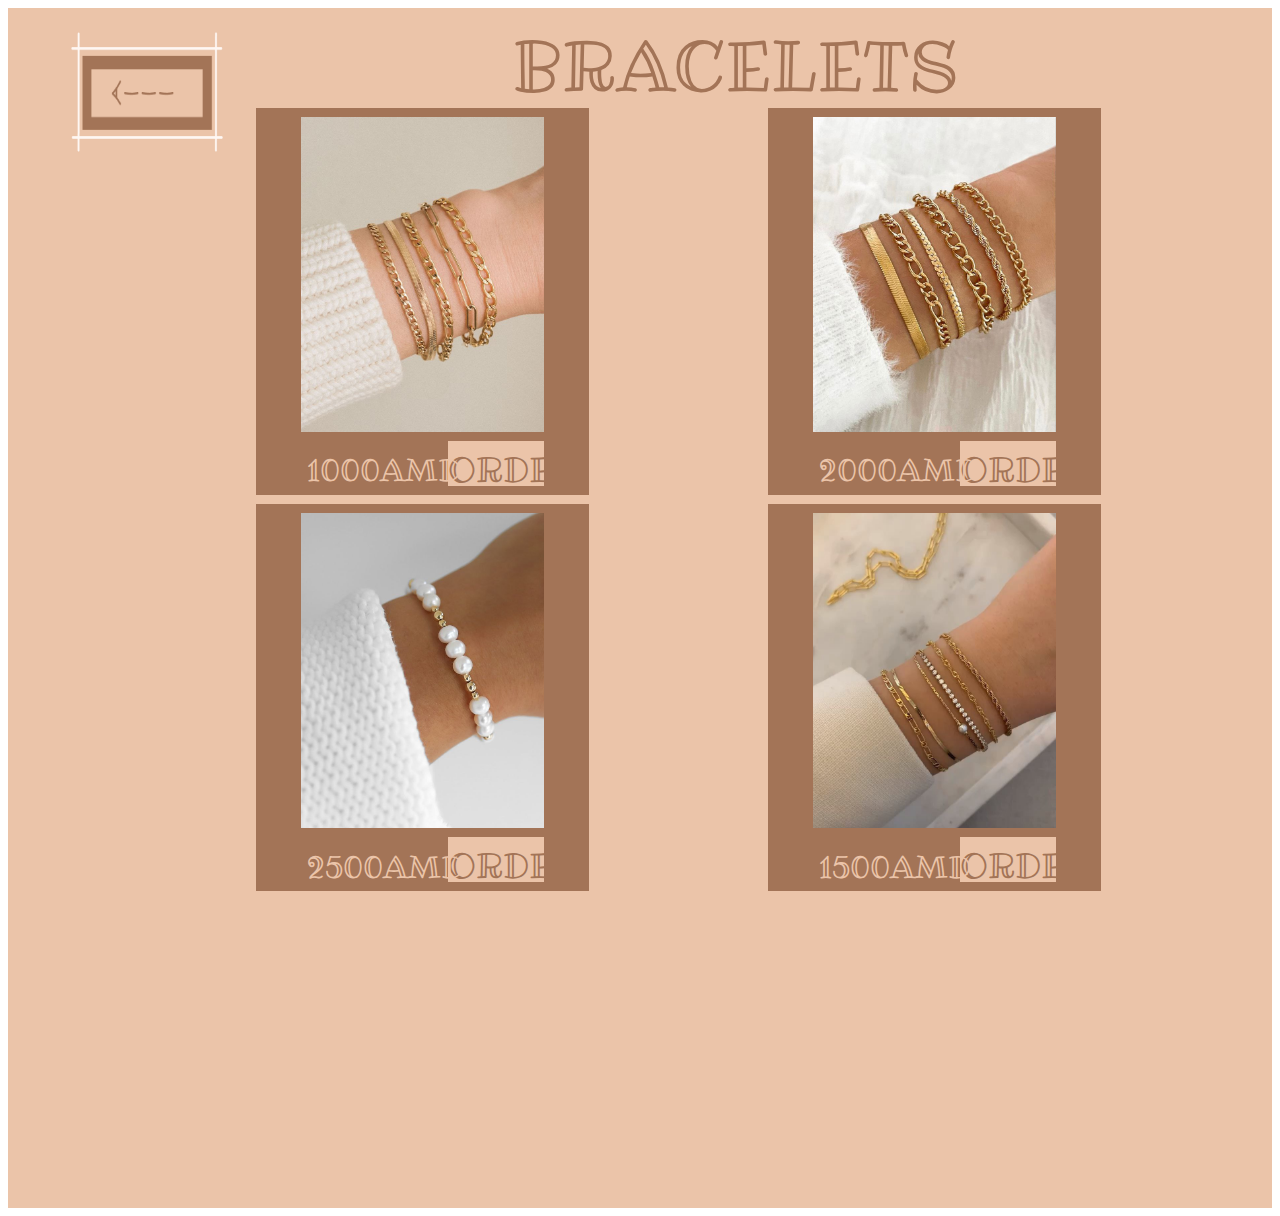
<file: bracelets/index.html>
<!DOCTYPE html>
<html>
    <head>
        <link href="https://fonts.googleapis.com/css?family=Ribeye+Marrow&display=swap" rel="stylesheet" />
        <link href="main.css" rel="stylesheet" />
                <title>BRACELETS</title>
    </head>
    <body>
        <div class="container">
            <a href="../collection/index.html"><img class="back" src="./images/back.png" alt=""></a>
        
            </div><div class="rectangle1">

            </div><div class="rectangle2">
            </div><div class="rectangle4"> 
            
            </div><div class="rectangle3">
            </div><span class="title">BRACELETS</span>
            <div class="image1"></div>
            <div class="image2"></div>
            <div class="image3"></div>
           <div class="image4">
           </div><div class="section"></div>
            <div class="btn1"></div> 
        </div><span class="order1" onclick="NavigateToOrder()" >ORDER</span>
    </div><span class="price1">1000AMD</span>
    <div class="btn2"></div> 
</div><span class="order2" onclick="NavigateToOrder()">ORDER</span>
</div><span class="price2">2000AMD</span>
<div class="btn3"></div> 
</div><span class="order3" onclick="NavigateToOrder()">ORDER</span>
</div><span class="price3">2500AMD</span>
<div class="btn4"></div> 
</div><span class="order4" onclick="NavigateToOrder()">ORDER</span>
</div><span class="price4">1500AMD</span>
                </div>
                <script src="./bracelets.js"></script>
            </body>
            </html>
</file>
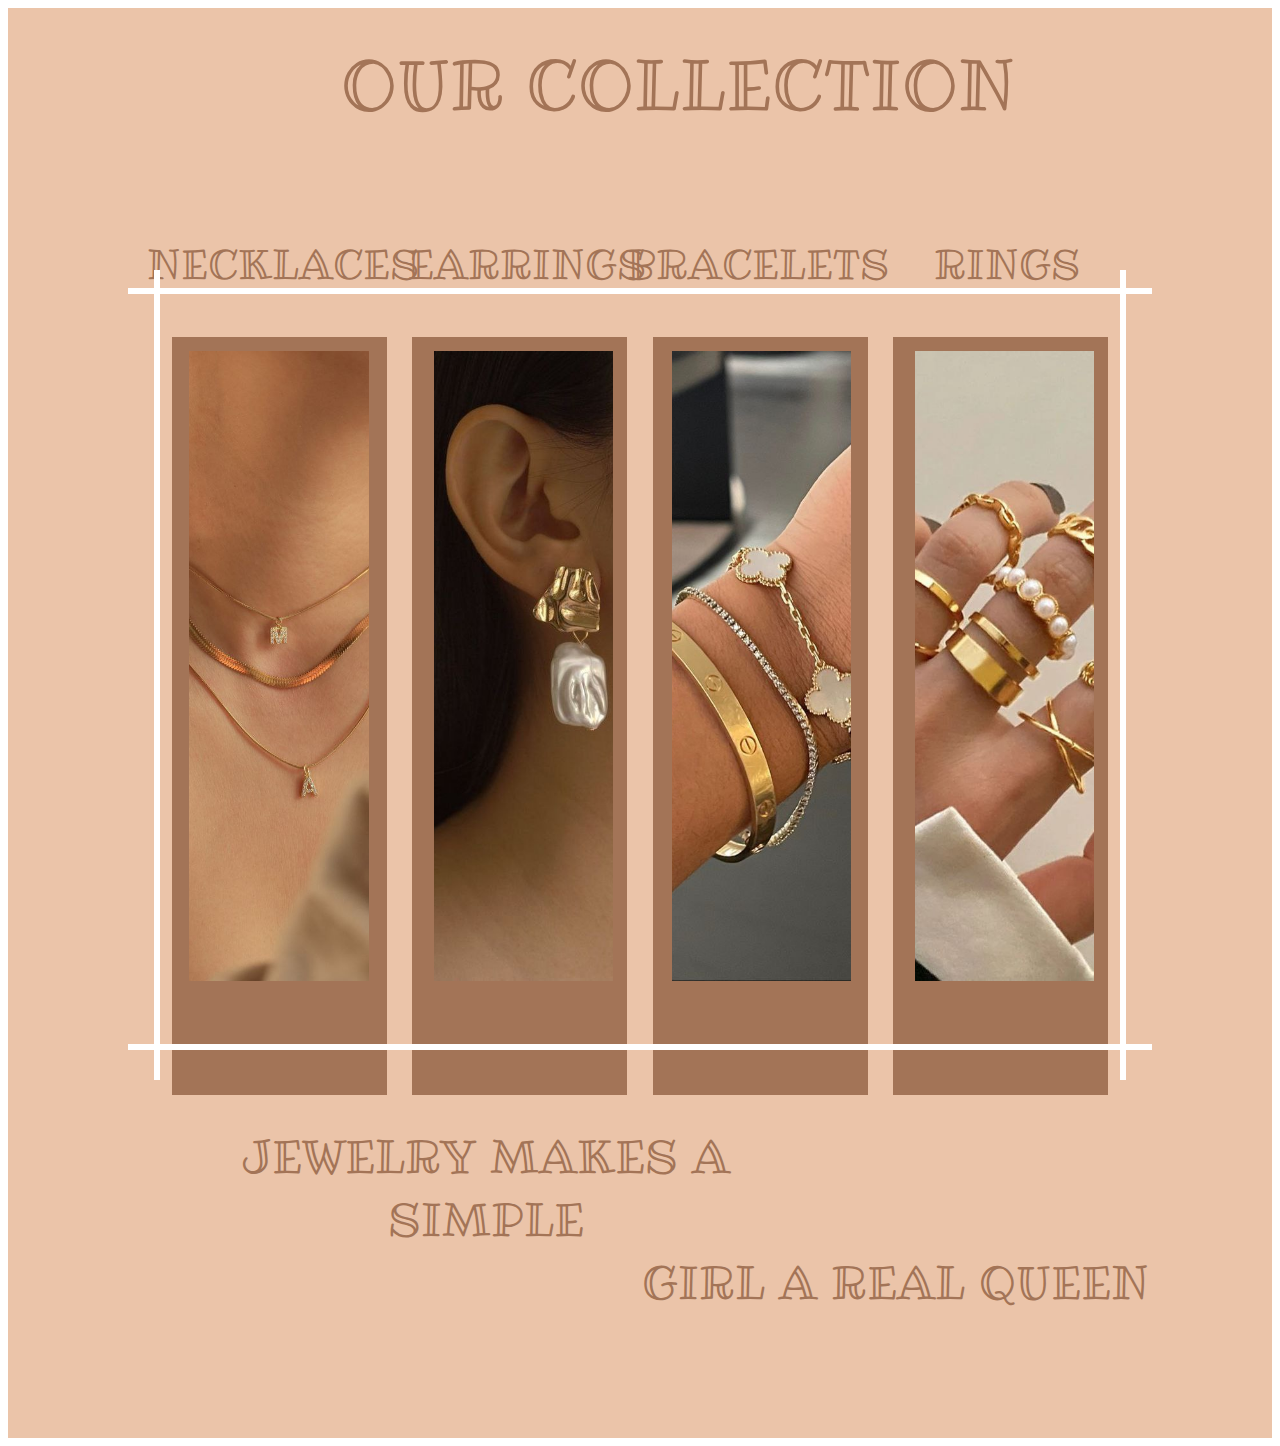
<file: collection/index.html>
<!DOCTYPE html>
<html>

<head>
    <link href="https://fonts.googleapis.com/css?family=Ribeye+Marrow&display=swap" rel="stylesheet" />
    <link href="./css/main.css" rel="stylesheet" />
    <title>Collection</title>
</head>

<body>
    <div class="container">
 
        <div><span class="title">OUR COLLECTION</span></div>
        <span class="necklaces" onclick="navigateToNecklace()">NECKLACES</span>
        <span class="earrings" onclick="navigateToEarrings()" >EARRINGS</span>
        <span class="bracelets" onclick="navigateToBracelets()">BRACELETS</span>
        <span class="rings" onclick="navigateToRings()">RINGS</span>
            <div class="rectangle4"></div>
            <div class="rectangle3"></div>
            <div class="rectangle2"></div>
            <div class="rectangle1"></div>
        </div>
        </div>

        </div>
    
            <div class="image1"></div>
            <div class="image2"></div>
            <div class="image3"></div>
            <div class="image4"></div>
        </div>
        <div><span class="text2" onclick="navigateToabout()">GIRL A REAL QUEEN</span></div>
        <span class="text1" onclick="navigateTocontact()">JEWELRY MAKES A SIMPLE </span>
     <div class="section1"></div>
        <div class="section2"></div>
        <div class="section3"></div> 
        <div class="section4" ></div>
    </div>
    <script src="./script.js"></script>
</body>

</html>
</file>
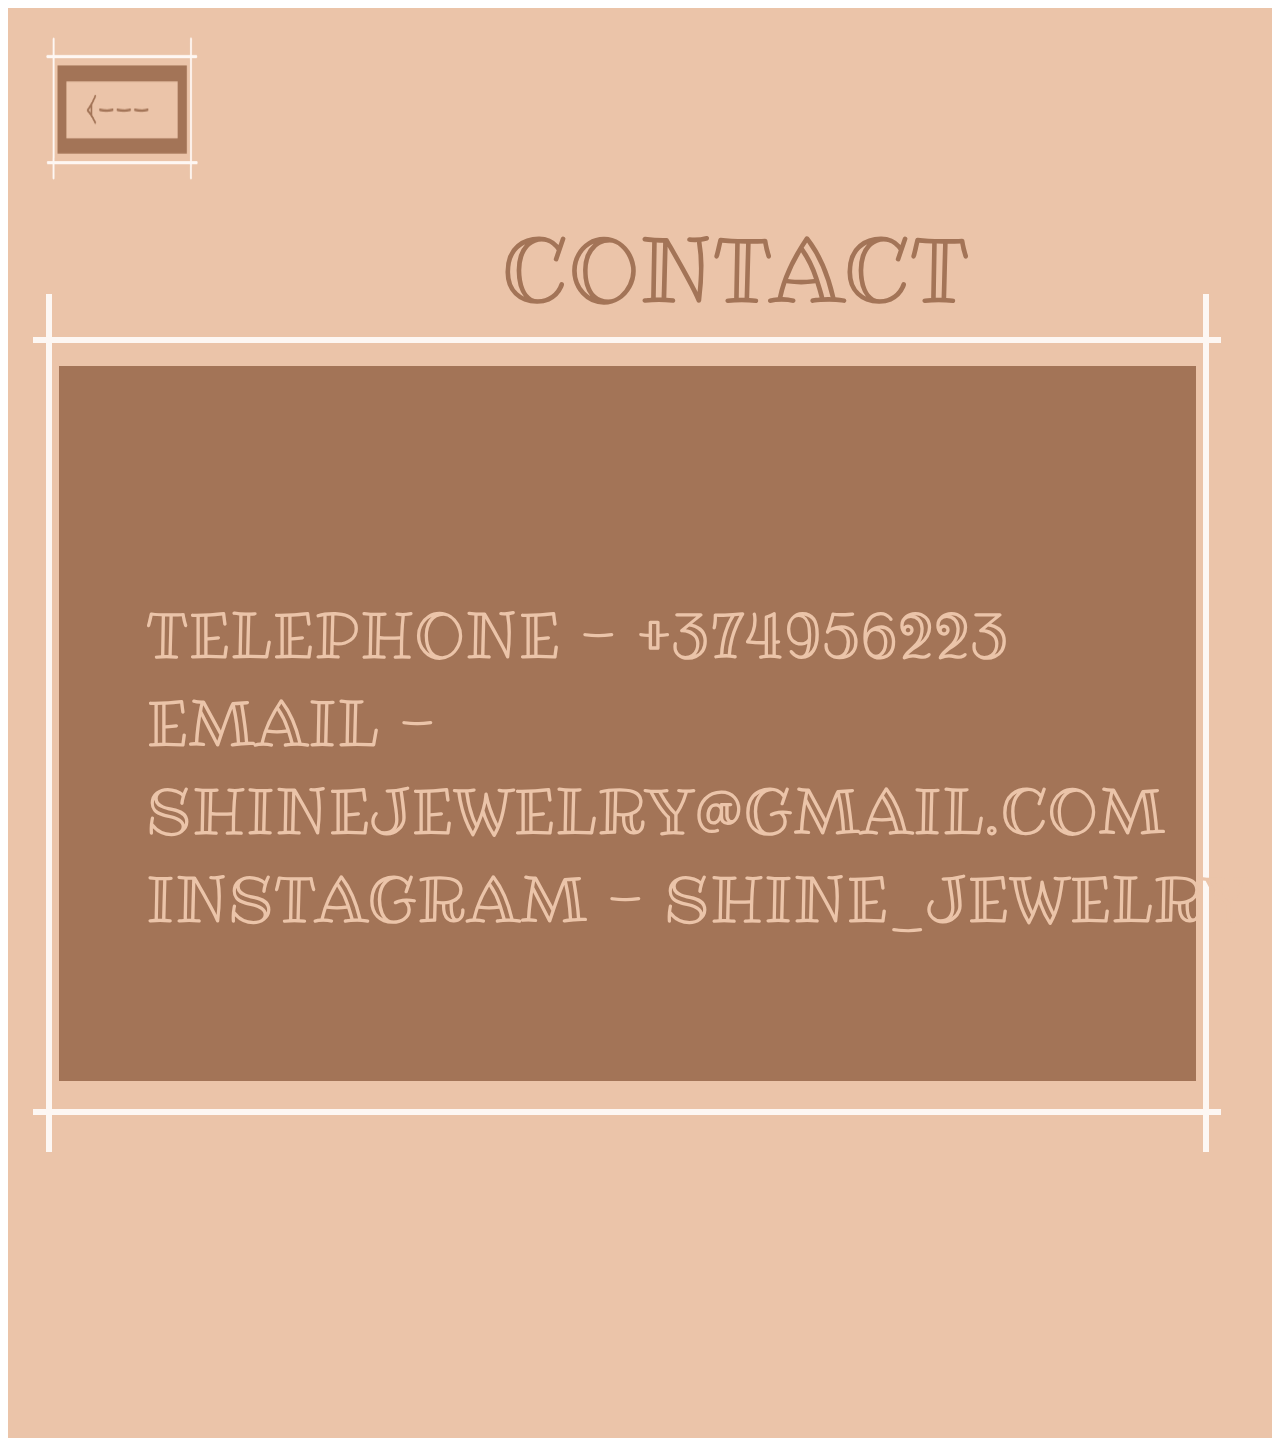
<file: contact/index.html>
<!DOCTYPE html>
<html>

<head>
    <title>CONTACT</title>
    <link href="https://fonts.googleapis.com/css?family=Ribeye+Marrow&display=swap" rel="stylesheet" />
    <link href="./css/main.css" rel="stylesheet" />

</head>

<body>
    <div class="container">
        <a href="../collection/index.html"><img class="back" src="./images/back.png" alt=""></a>
        <div> <span class="title">CONTACT</span></div>
        <div class="divider"></div>
        <div class="section1"></div> 
        <div class="section2"></div>
        <div class="section4"></div>
        <div class="section5"></div>
        <span class="contact-info">TELEPHONE - +374956223<br>
            EMAIL - SHINEJEWELRY@GMAIL.COM<br>
            INSTAGRAM - SHINE_JEWELRY</span>
    </div>
</body>

</html>
</file>
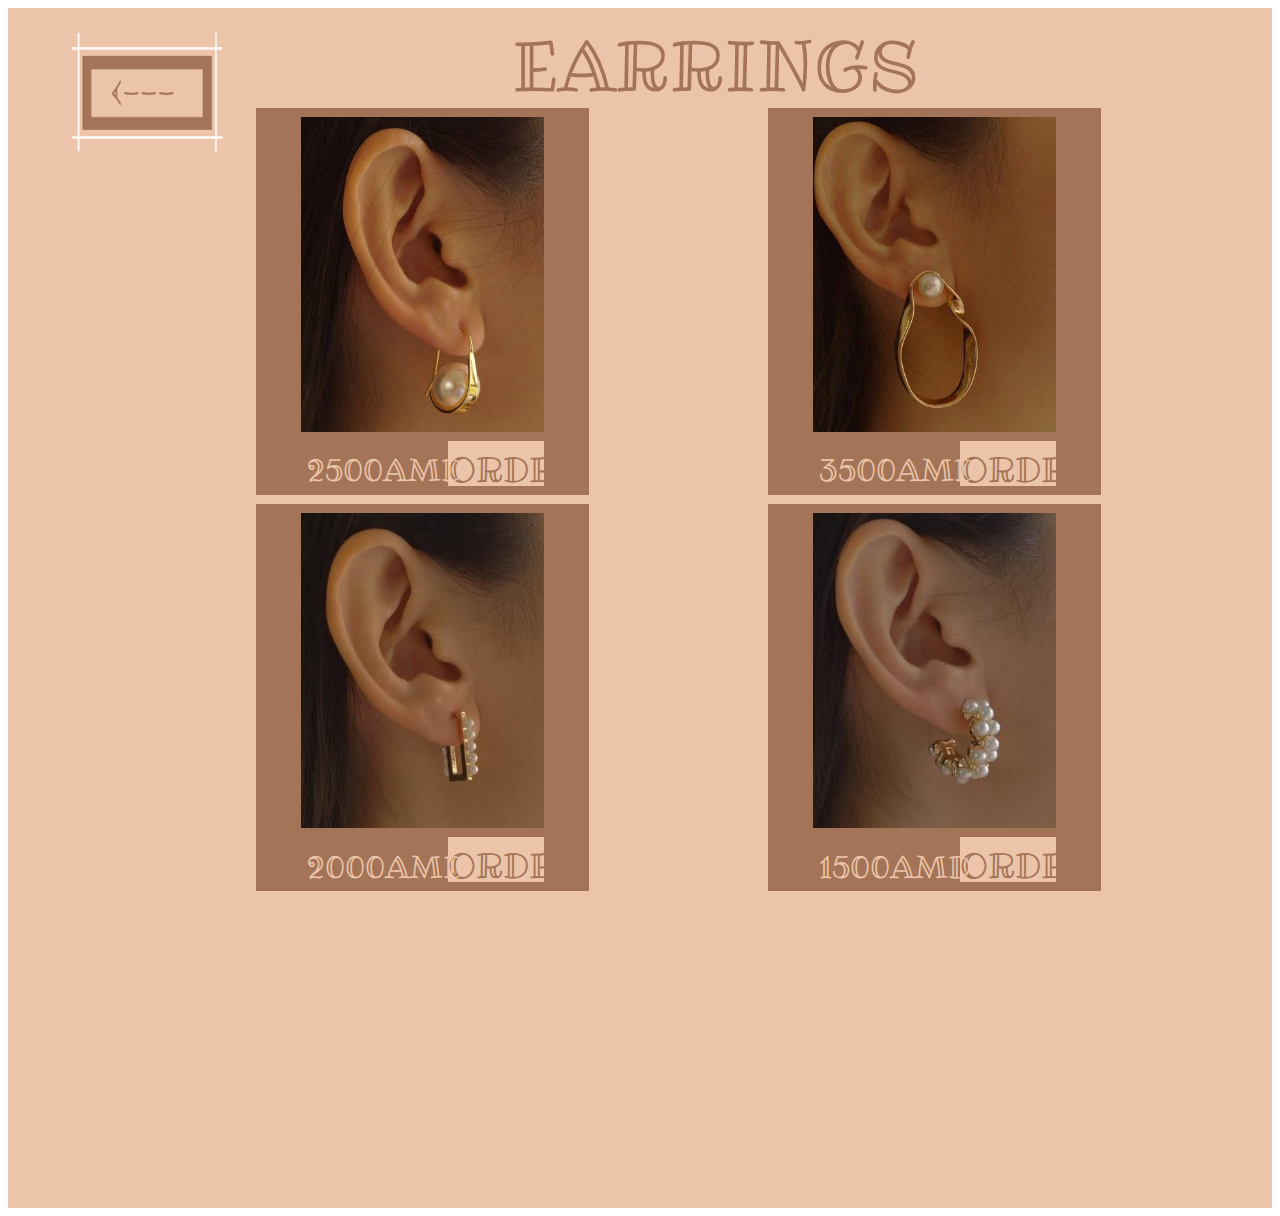
<file: earrings/index.html>
<!DOCTYPE html>
<html>
    <head>
        <link href="https://fonts.googleapis.com/css?family=Ribeye+Marrow&display=swap" rel="stylesheet" />
        <link href="main.css" rel="stylesheet" />
                <title>EARRINGS</title>
    </head>
    <body>
        <div class="container">
            <a href="../collection/index.html"><img class="back" src="./images/back.png" alt=""></a>
            </div><div class="rectangle1">

            </div><div class="rectangle2">
            </div><div class="rectangle4"> 
            
            </div><div class="rectangle3">
            </div><span class="title">EARRINGS</span>
            <div class="image1"></div>
            <div class="image2"></div>
            <div class="image3"></div>
           <div class="image4">
           </div><div class="section"></div>
            <div class="btn1"></div> 
        </div><span class="order1" onclick="NavigateToOrder()">ORDER</span>
    </div><span class="price1">2500AMD</span>
    <div class="btn2"></div> 
</div><span class="order2" onclick="NavigateToOrder()">ORDER</span>
</div><span class="price2">3500AMD</span>
<div class="btn3"></div> 
</div><span class="order3" onclick="NavigateToOrder()">ORDER</span>
</div><span class="price3">2000AMD</span>
<div class="btn4"></div> 
</div><span class="order4" onclick="NavigateToOrder()">ORDER</span>
</div><span class="price4">1500AMD</span>
                </div>
                <script src="./earrings.js"></script>
            </body>
            </html>
</file>
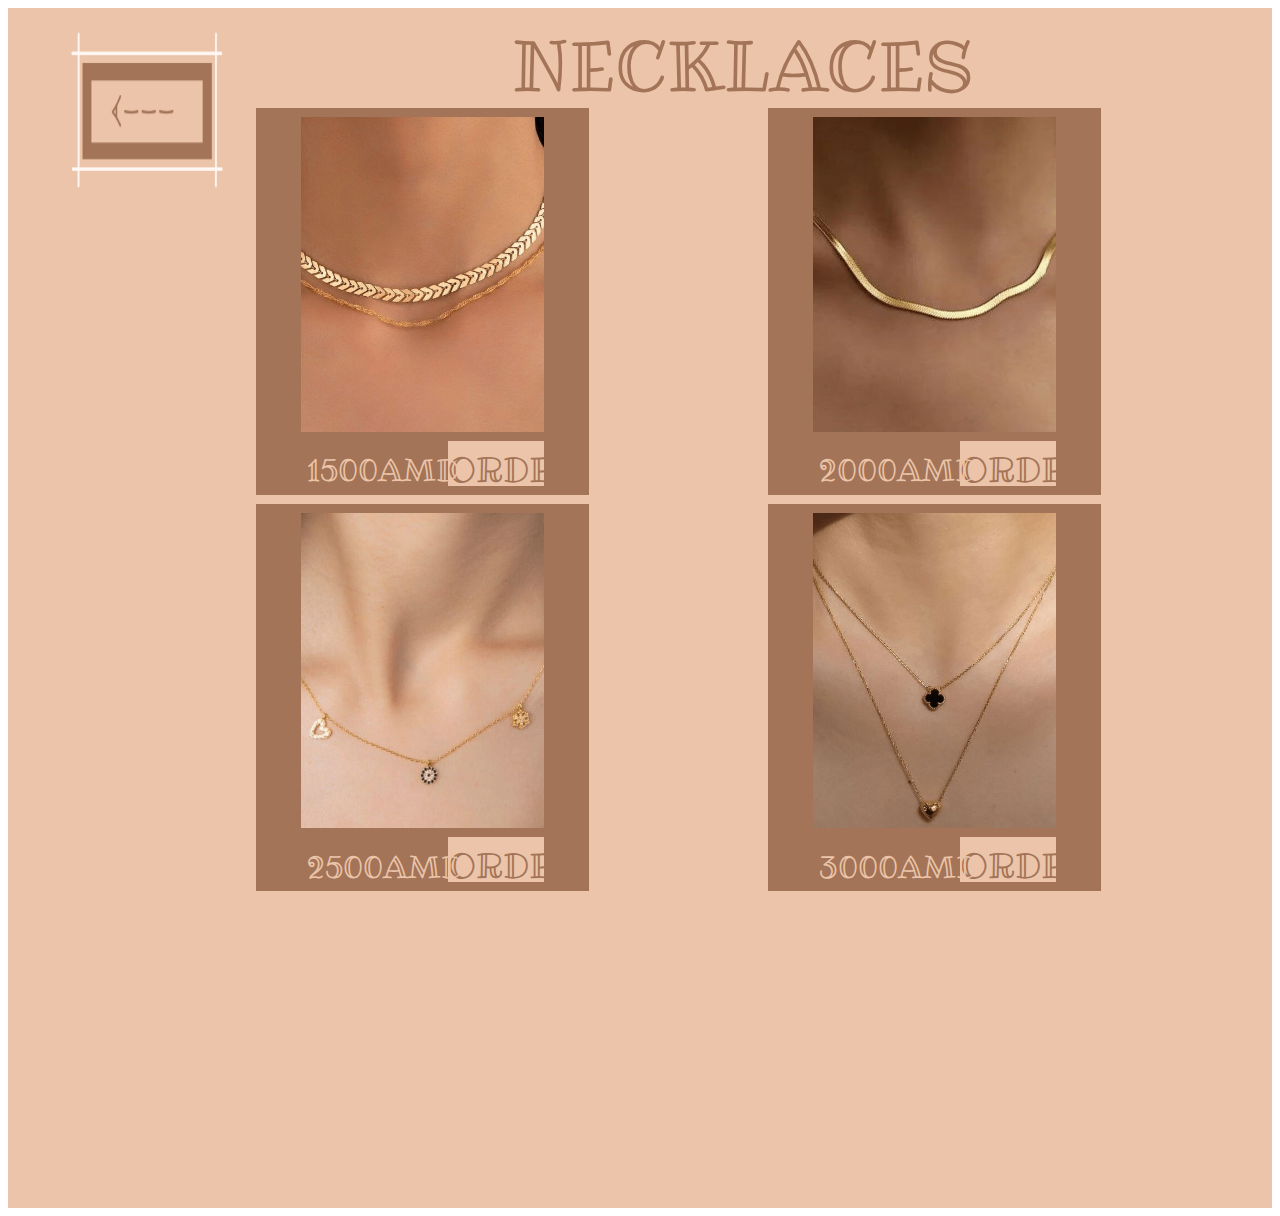
<file: necklaces/index.html>
<!DOCTYPE html>
<html>

<head>
    <link href="https://fonts.googleapis.com/css?family=Ribeye+Marrow&display=swap" rel="stylesheet" />
    <link href="main.css" rel="stylesheet" />
    <title>NECKLACES</title>
</head>

<body>
    <div class="container">
        <a href="../collection/index.html"><img class="back" src="./images/back.png" alt=""></a>

    </div>
    <div class="rectangle1">

    </div>
    <div class="rectangle2">
    </div>
    <div class="rectangle4">

    </div>
    <div class="rectangle3">
    </div><span class="title">NECKLACES</span>
    <div class="image1"></div>
    <div class="image2"></div>
    <div class="image3"></div>
    <div class="image4">
    </div>
    <div class="section"></div>
    <div class="btn1" ></div>
    </div><span class="order1" onclick="NavigateToOrder()">ORDER</span>
    </div><span class="price1">1500AMD</span>
    <div class="btn2"></div>
    </div><span class="order2" onclick="NavigateToOrder()">ORDER</span>
    </div><span class="price2">2000AMD</span>
    <div class="btn3" ></div>
    </div><span class="order3" onclick="NavigateToOrder()">ORDER</span>
    </div><span class="price3">2500AMD</span>
    <div class="btn4" ></div>
    </div><span class="order4" onclick="NavigateToOrder()">ORDER</span>
    </div><span class="price4">3000AMD</span>
    </div>
    <script src="./necklace.js"></script>
</body>

</html>
</file>
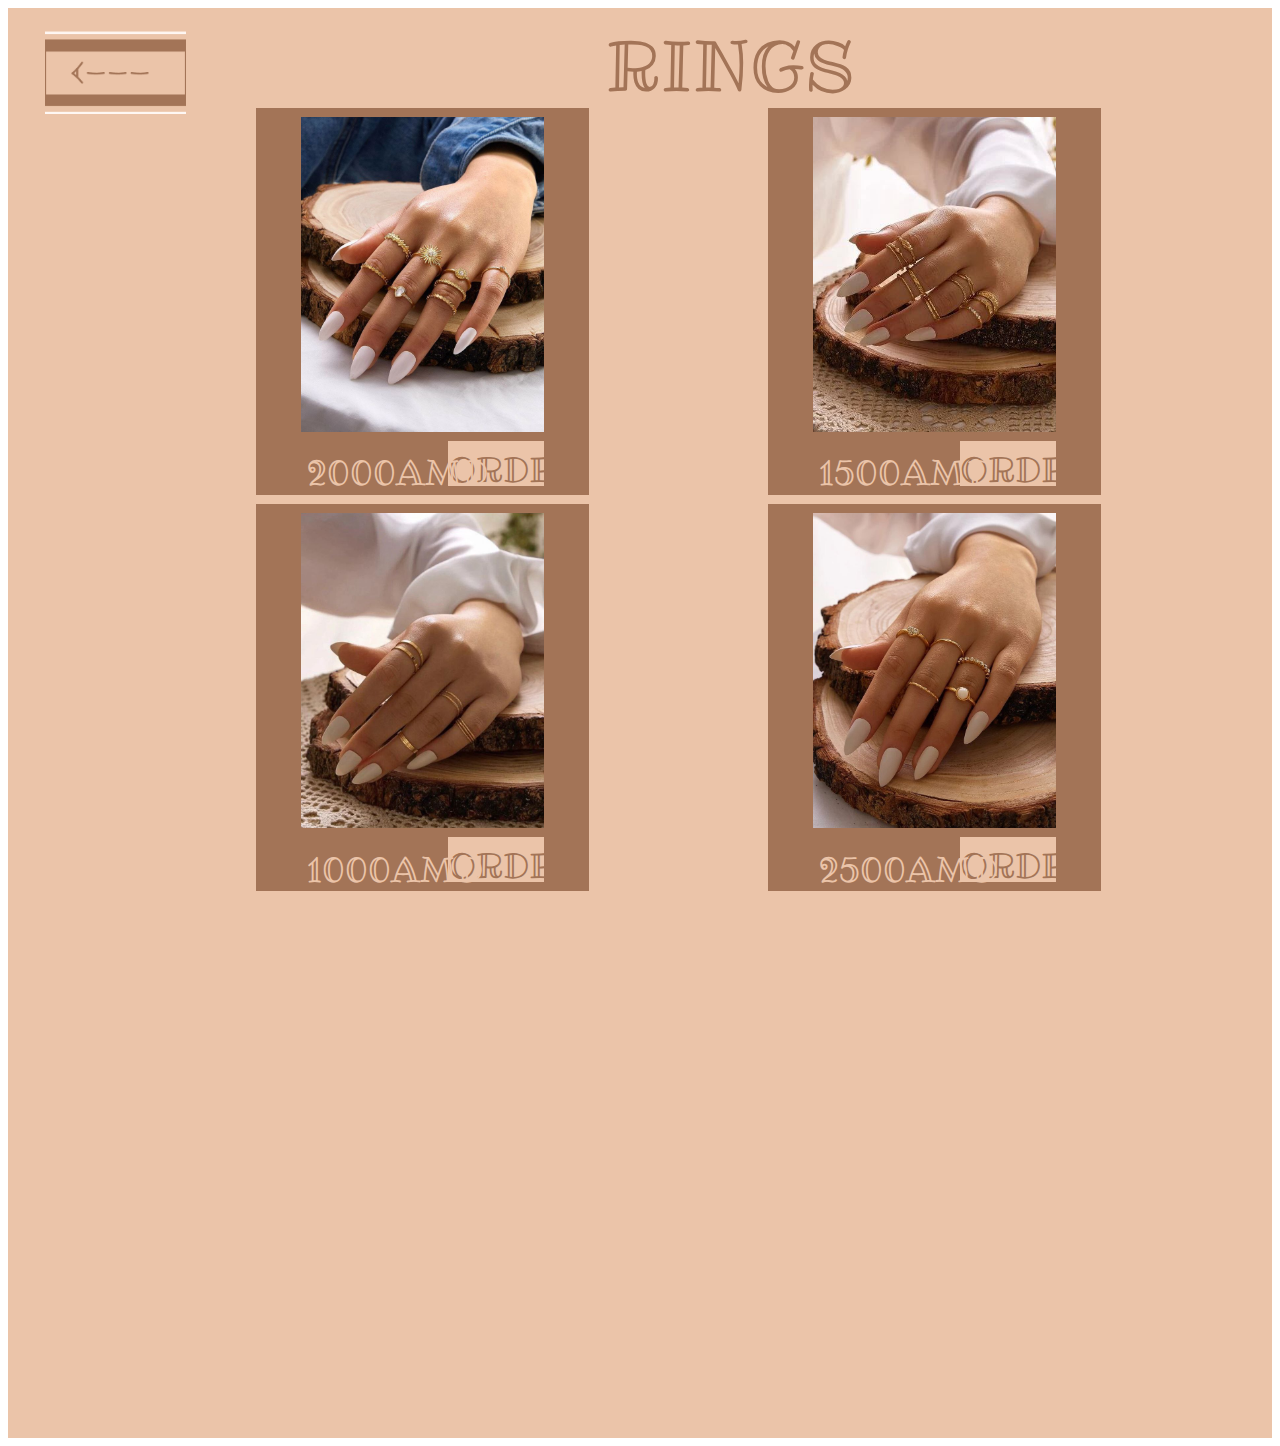
<file: rings/index.html>
<!DOCTYPE html>
<html>
    <head>
        <link href="https://fonts.googleapis.com/css?family=Ribeye+Marrow&display=swap" rel="stylesheet" />
        <link href="./css/main.css" rel="stylesheet" />
                <title>RINGS</title>
    </head>
    <body>
        <div class="container">
        
            </div><div class="rectangle1">

            </div><div class="rectangle2">
            </div><div class="rectangle4"> 
            
            </div><div class="rectangle3">
            </div><span class="title">RINGS</span>
            <div class="image1"></div>
            <div class="image2"></div>
            <div class="image3"></div>
           <div class="image4">
           </div><div class="section"></div>
            <div class="btn1"></div> 
        </div><span class="order1">ORDER</span>
    </div><span class="price1">2000AMD</span>
    <div class="btn2"></div> 
</div><span class="order2">ORDER</span>
</div><span class="price2">1500AMD</span>
<div class="btn3"></div> 
</div><span class="order3">ORDER</span>
</div><span class="price3">1000AMD</span>
<div class="btn4"></div> 
</div><span class="order4">ORDER</span>
</div><span class="price4">2500AMD</span>
                </div>
            </body>
            </html>
</file>
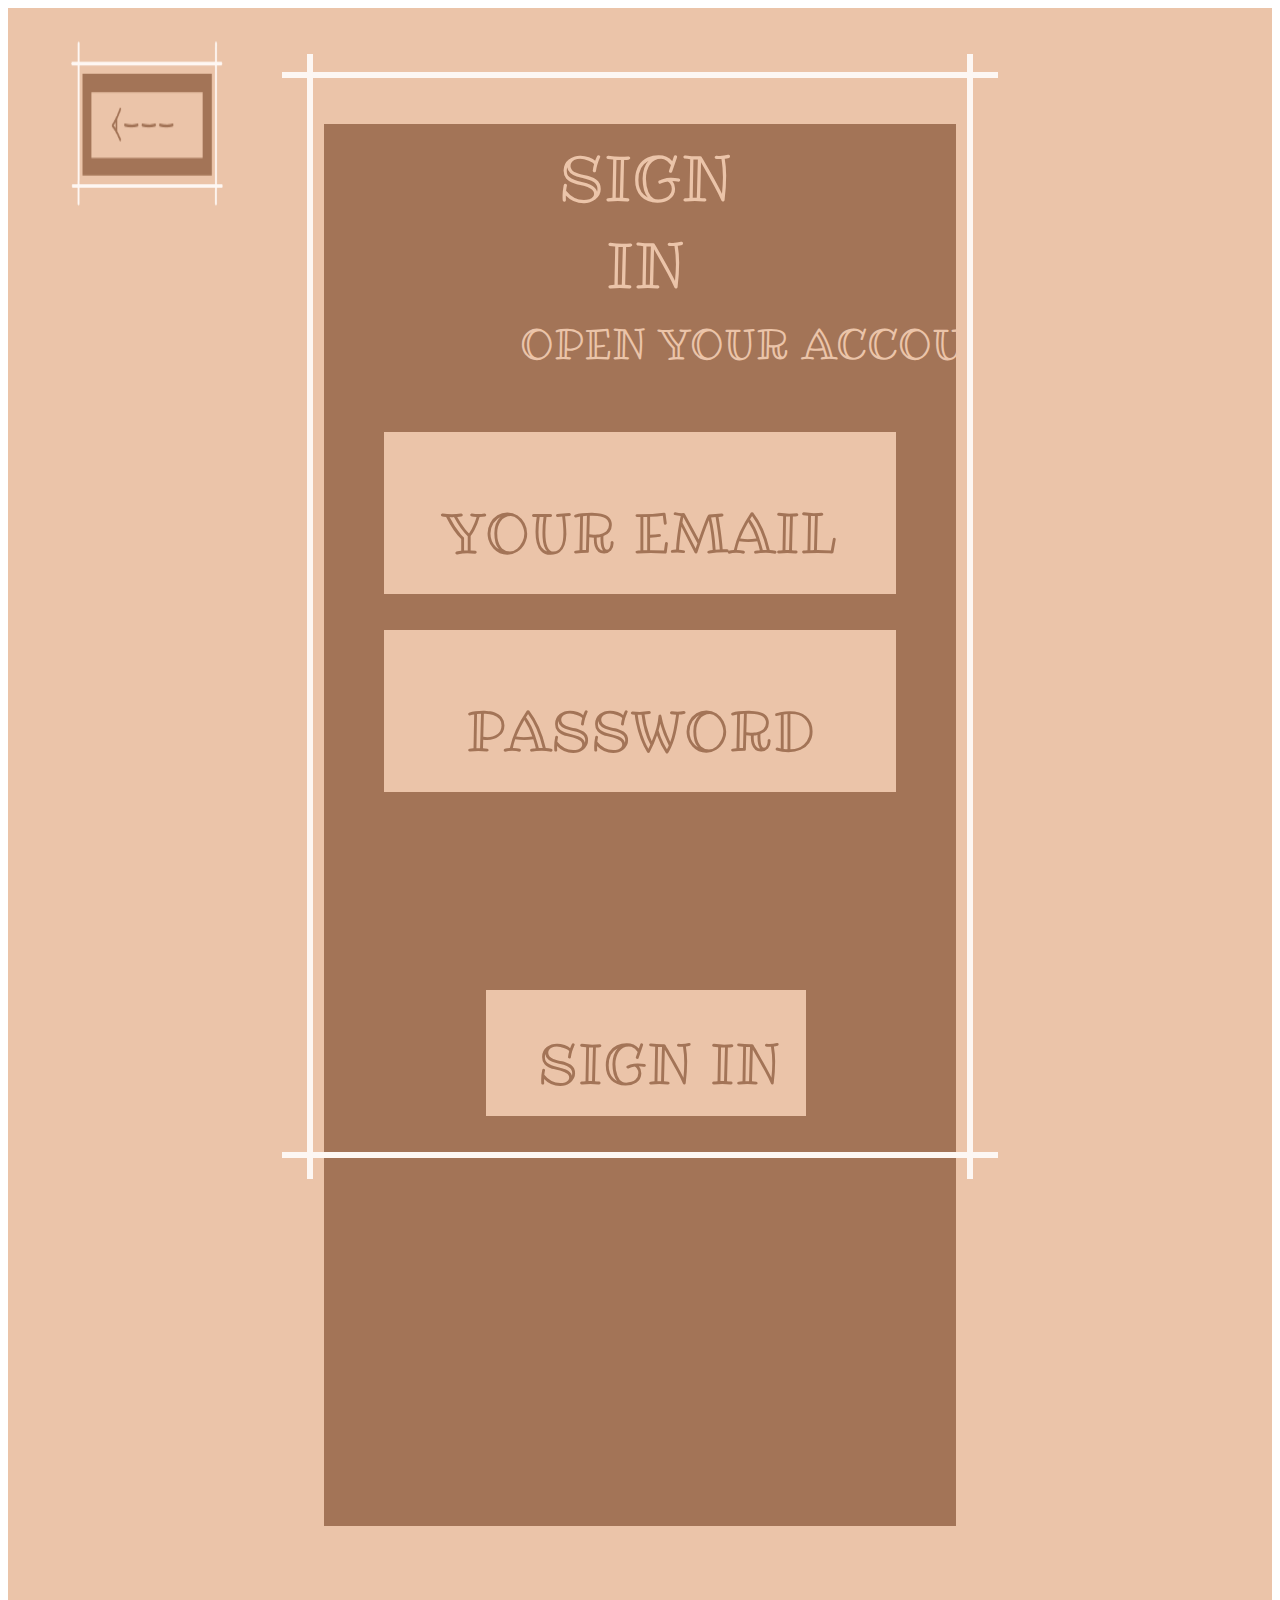
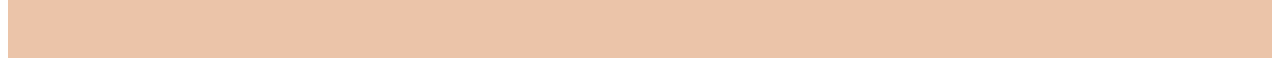
<file: sign_in/index.html>
<!DOCTYPE html><html>
    <head>
        <link href="https://fonts.googleapis.com/css?family=Ribeye+Marrow&display=swap" rel="stylesheet" /><link 
        href="./css/main.css" rel="stylesheet" />
        <title>SIGN UP</title>
    </head>
    <body>
        <div class="container">
            <a href="../collection/index.html"><img class="back" src="./images/back.png" alt=""></a>
            <div class="rectangle1"></div></div>
            <span class="text">SIGN IN</span>
            <span class="text1">OPEN YOUR ACCOUNT</span>
            <div class="rectangle2"></div>
            <div class="rectangle3"></div>
            <div class="btn"></div>
            <span class="sign">SIGN IN</span>
            <span class="text2">YOUR EMAIL</span>
            <span class="text3">PASSWORD</span>
            <div class="section1"></div>
            <div class="section2"></div>
            <div class="section3"></div>
            <div class="section4"></div>
            <div class="section"></div>
        </div>
    </body>
    </html>
</file>
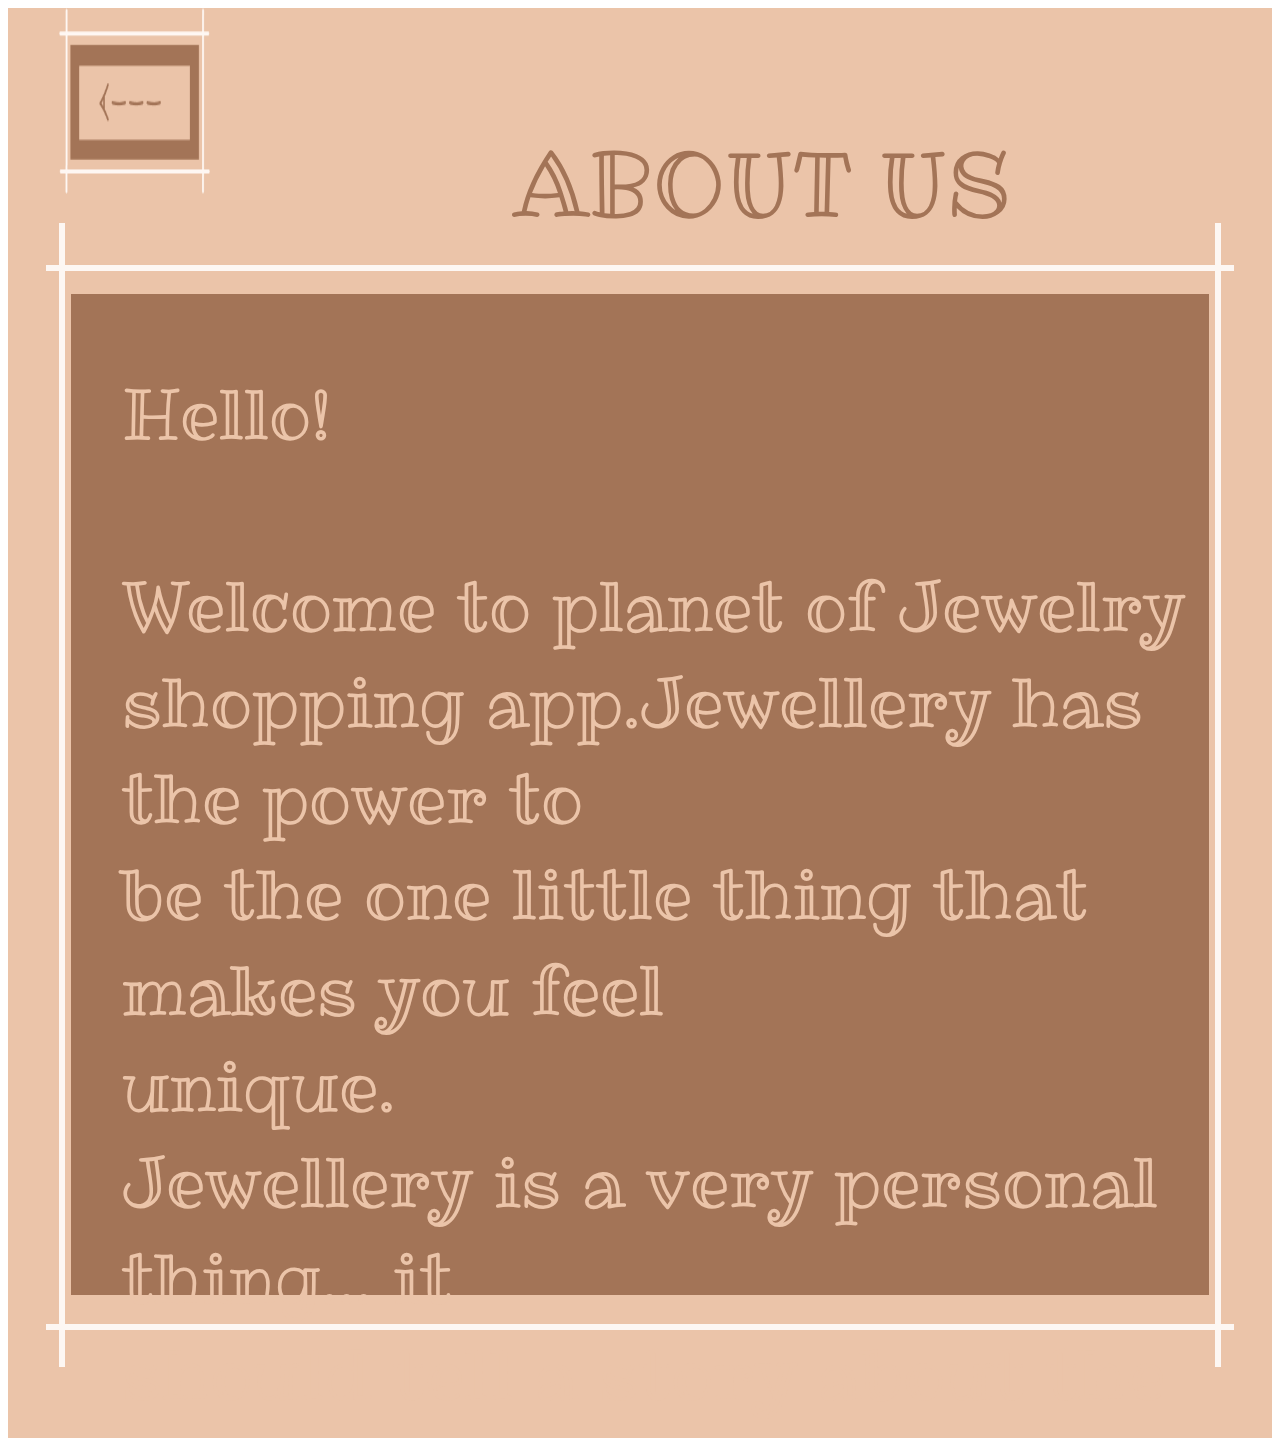
<file: about/about.html>
<!DOCTYPE html>
<html lang="en">
<head>
    <link href="https://fonts.googleapis.com/css?family=Ribeye+Marrow&display=swap" rel="stylesheet" />
    <link href="./about.css" rel="stylesheet" />
    <title>ABOUT</title>
</head>
<body>
        <div class="container">
            <a href="../collection/index.html"><img class="back" src="./image/back.png" alt=""></a>
  
        <span class="title">ABOUT US</span>
        <div class="divider"></div>
        <div class="section1a"></div>
        <div class="section2b"></div>
        <div class="section4d"></div>
        <div class="section5e"></div>
        <span class="about-info">
            Hello!<br>
            <br>
Welcome to planet of Jewelry <br>
shopping app.Jewellery has the power to <br>
be the one little thing that makes you feel <br>
unique. <br>
Jewellery is a very personal thing… it <br>
 should tell a story about the person who's <br>
  wearing it. </span>
    </div>
</body>

</html>
</body>
</html>
</file>
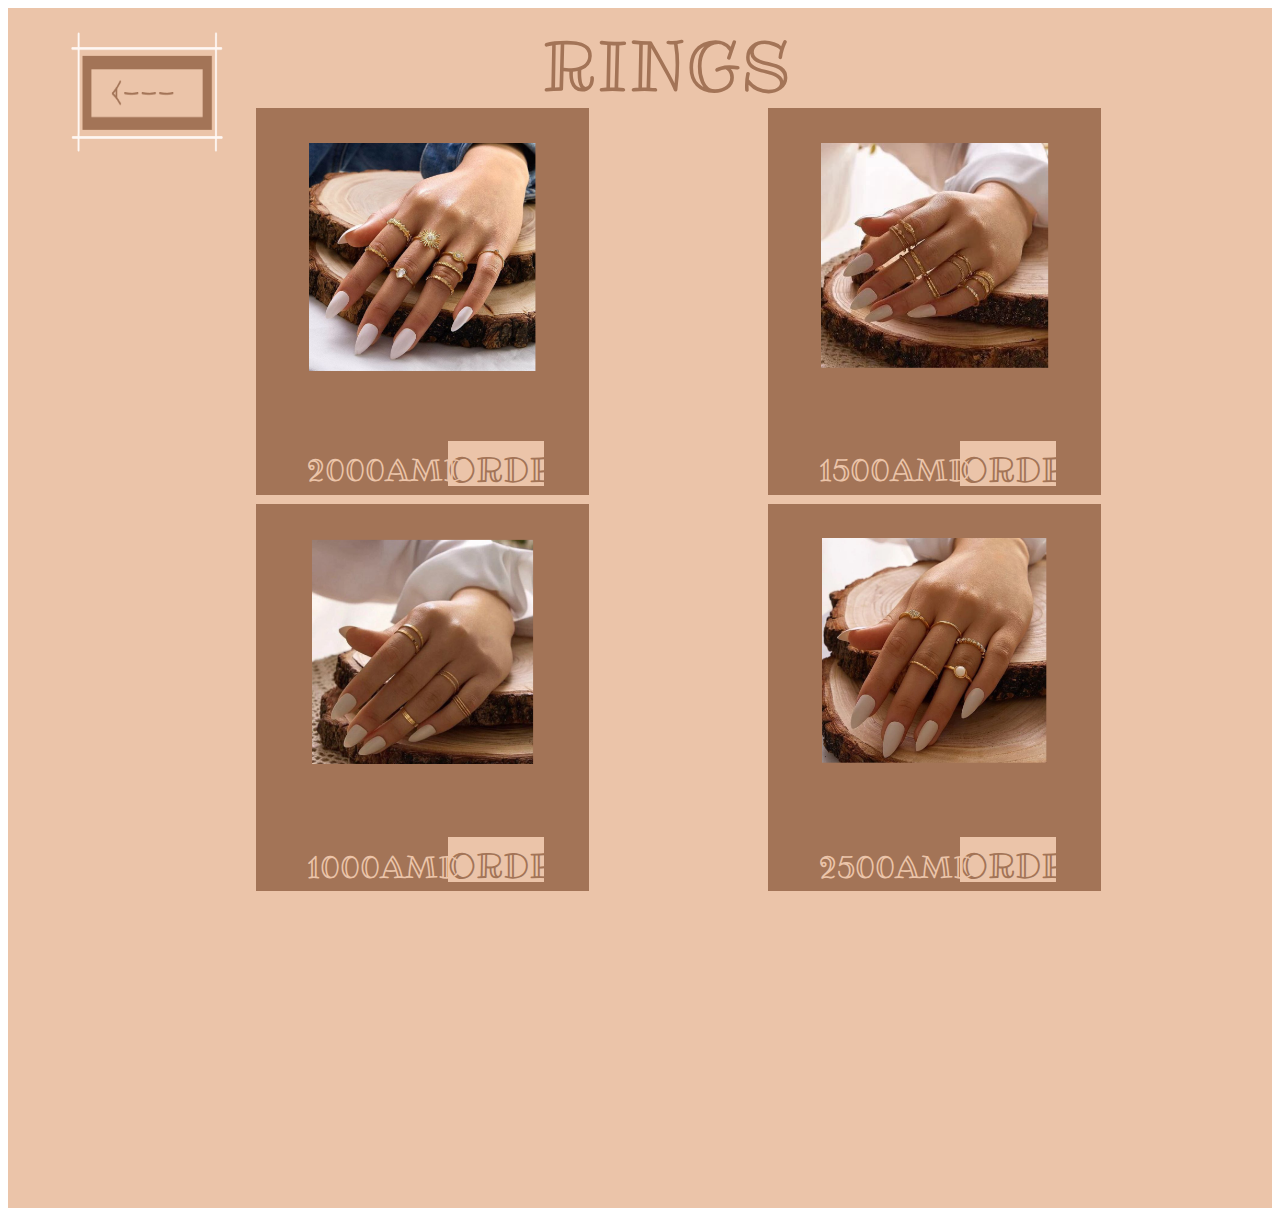
<file: rings/ring.html>
<!DOCTYPE html>
<html>
    <head>
        <link href="https://fonts.googleapis.com/css?family=Ribeye+Marrow&display=swap" rel="stylesheet" />
        <link href="ring.css" rel="stylesheet" />
                <title>RINGS</title>
    </head>
    <body>
        <div class="container">
            <a href="../collection/index.html"><img class="back" src="./images/back.png" alt=""></a>
            </div><div class="rectangle1">

            </div><div class="rectangle2">
            </div><div class="rectangle4"> 
            
            </div><div class="rectangle3">
            </div><span class="title">RINGS</span>
            <div class="image1"></div>
            <div class="image2"></div>
            <div class="image3"></div>
           <div class="image4">
           </div><div class="section"></div>
            <div class="btn1"></div> 
        </div><span class="order1" onclick="NavigateToOrder()">ORDER</span>
    </div><span class="price1">2000AMD</span>
    <div class="btn2"></div> 
</div><span class="order2" onclick="NavigateToOrder()">ORDER</span>
</div><span class="price2">1500AMD</span>
<div class="btn3"></div> 
</div><span class="order3" onclick="NavigateToOrder()">ORDER</span>
</div><span class="price3">1000AMD</span>
<div class="btn4"></div> 
</div><span class="order4" onclick="NavigateToOrder()" >ORDER</span>
</div><span class="price4">2500AMD</span>
                </div>
                <script src="./rings.js"></script>
            </body>
            </html>
</file>
<file: bracelets/main.css>
* {
  box-sizing: border-box;
}
body {
  font-size: 14px;
}
.container {
  width: 100%;
  height: 1200px;
  background: rgba(235,196,169,1);
  position: relative;
  top: 0px;
  left: 0px;
  overflow: hidden;
}
.title {
  width: 309px;
  color: rgba(163,116,87,1);
  position: absolute;
  top: 2%;
  left: 40%;
  font-family: Ribeye Marrow;
  font-weight: Regular;
  font-size: 500%;
  text-align: center;
}
.rectangle1{
  width: 26%;
  height: 43%;
  background: rgba(163,116,87,1);
  opacity: 1;
  position: absolute;
  top: 12%;
  left: 20%;
  overflow: hidden;
}
.rectangle2 {
  width: 26%;
  height: 43%;
  background: rgba(163,116,87,1);
  position: absolute;
  top: 12%;
  left: 60%;
  overflow: hidden;
}
.rectangle3 {
  width: 26%;
  height: 43%;
  background: rgba(163,116,87,1);
  position: absolute;
  top: 56%;
  left: 20%;
  overflow: hidden;
}
.rectangle4{
  width: 26%;
  height: 43%;
  background: rgba(163,116,87,1);
  position: absolute;
  top: 56%;
  left: 60%;
  overflow: hidden;
} 
.image1{
  width: 19%;
  height: 35%;
  background: url("./images/photo1.png");
  background-repeat: no-repeat;
  background-position: center center;
  background-size: cover;
  position: absolute;
  top: 13%;
  left: 23.5%;
  overflow: hidden;
}
.image2{
  width: 19%;
  height: 35%;
  background: url("./images/photo2.jpeg");
  background-repeat: no-repeat;
  background-position: center center;
  background-size: cover;
  position: absolute;
  top: 13%;
  right: 17.5%;
  overflow: hidden;
}
.image3 {
  width: 19%;
  height: 35%;
  background: url("./images/photo3.jpeg");
  background-repeat: no-repeat;
  background-position: center center;
  background-size: cover;
  position: absolute;
  top: 57%;
  left: 23.5%;
  overflow: hidden;
}
.image4 {
  width: 19%;
  height: 35%;
  background: url("./images/photo4.png");
  background-repeat: no-repeat;
  background-position: center center;
  background-size: cover;
  position: absolute;
  top: 57%;
  right: 17.5%;
  overflow: hidden;
}
.back {
  position: absolute;
  left: 5%;
  top: 2%;
  width: 12%;
  height: 10%;
}
.btn1 {
  width: 7.5%;
  height: 5%;
  background: rgba(235,196,169,1);
  position: absolute;
  top: 49%;
  left: 35%;
  overflow: hidden;
}
.order1 {
  width: 7.5%;
  color: rgb(163,116,87,1);
  position: absolute;
  top: 49.5%;
  left: 35%;
  font-family: Ribeye Marrow;
  font-weight: Regular;
  font-size: 250%;
  text-align: center;
}
.price1 {
  width: 9%;
  color: rgb(235,196,169,1);
  position: absolute;
  top: 49.9%;
  left: 24%;
  font-family: Ribeye Marrow;
  font-weight: Regular;
  font-size: 220%;
  text-align: center;
}
.btn2 {
  width: 7.5%;
  height: 5%;
  background: rgba(235,196,169,1);
  position: absolute;
  top: 49%;
  right: 17.5%;
  overflow: hidden;
}
.order2 {
  width: 7.5%;
  color: rgb(163,116,87,1);
  position: absolute;
  top: 49.5%;
  right: 17.5%;
  font-family: Ribeye Marrow;
  font-weight: Regular;
  font-size: 250%;
  text-align: center;
}
.price2 {
  width: 9%;
  color: rgb(235,196,169,1);
  position: absolute;
  top: 49.9%;
  right: 27%;
  font-family: Ribeye Marrow;
  font-weight: Regular;
  font-size: 220%;
  text-align: center;
}
.btn3 {
  width: 7.5%;
  height: 5%;
  background: rgb(235,196,169,1);
  position: absolute;
  top: 93%;
  left: 35%;
  overflow: hidden;
}
.order3 {
  width: 7.5%;
  color: rgb(163,116,87,1);
  position: absolute;
  top: 93.5%;
  left: 35%;
  font-family: Ribeye Marrow;
  font-weight: Regular;
  font-size: 250%;
  text-align: center;
}

.price3 {
  width: 9%;
  color: rgb(235,196,169,1);
  position: absolute;
  top: 94%;
  left: 24%;
  font-family: Ribeye Marrow;
  font-weight: Regular;
  font-size: 220%;
  text-align: center;
}
.btn4 {
  width: 7.5%;
  height: 5%;
  background: rgb(235,196,169,1);
  position: absolute;
  top: 93%;
 right: 17.5%;
  overflow: hidden;
}

.order4 {
  width: 7.5%;
  color: rgb(163,116,87,1);
  position: absolute;
  top: 93.5%;
  right:17.5%;
  font-family: Ribeye Marrow;
  font-weight: Regular;
  font-size: 250%;
  text-align: center;
}

.price4 {
  width: 9%;
  color: rgb(235,196,169,1);
  position: absolute;
  top: 94%;
  right: 27%;
  font-family: Ribeye Marrow;
  font-weight: Regular;
  font-size: 220%;
  text-align: center;
}
</file>
<file: collection/css/main.css>
* {
  box-sizing: border-box;
}
body {
  font-size: 14px;
}
.container {
  width: 100%;
  height: 1430px;
  background: rgba(235, 196, 169, 1);
  position: relative;
  top: 0px;
  left: 0px;
  overflow: hidden;
}
.title {
  width: 100%;
  color: rgba(163, 116, 87, 1);
  position: absolute;
  top: 2%;
  left: 3%;
  font-family: Ribeye Marrow;
  font-weight: Regular;
  font-size: 500%;
  text-align: center;
}
.necklaces {
  width: 20%;
  color: rgba(163, 116, 87, 1);
  position: absolute;
  top: 16%;
  left: 11%;
  font-family: Ribeye Marrow;
  font-weight: Regular;
  font-size: 290%;
  text-align: center;
}
.earrings {
  width: 20%;
  color: rgba(163, 116, 87, 1);
  position: absolute;
  top: 16%;
  left: 31%;
  font-family: Ribeye Marrow;
  font-weight: Regular;
  font-size: 290%;
  text-align: center;
}
.bracelets {
  width: 20%;
  color: rgba(163, 116, 87, 1);
  position: absolute;
  top: 16%;
  left: 49%;
  font-family: Ribeye Marrow;
  font-weight: Regular;
  font-size: 290%;
  text-align: center;
}
.rings {
  width: 20%;
  color: rgba(163, 116, 87, 1);
  position: absolute;
  top: 16%;
  left: 69%;
  font-family: Ribeye Marrow;
  font-weight: Regular;
  font-size: 290%;
  text-align: center;
}
.rectangle4 {
  width: 17%;
  height: 53%;
  background: rgba(163, 116, 87, 1);
  position: relative;
  top: 23%;
  left: 70%;
  overflow: hidden;
}
.rectangle3 {
  width: 17%;
  height: 53%;
  background: rgba(163, 116, 87, 1);
  position: relative;
  top: -30%;
  left: 51%;
  overflow: hidden;
}
.rectangle2 {
  width: 17%;
  height: 53%;
  background: rgba(163, 116, 87, 1);
  position: relative;
  top: -83%;
  left: 32%;
  overflow: hidden;
}
.rectangle1 {
  width: 17%;
  height: 53%;
  background: rgba(163, 116, 87, 1);
  position: relative;
  top: -136%;
  left: 13%;
  overflow: hidden;
}
.image1 {
  width: 14%;
  height: 70%;
  background: url("../images/necklace.png");
  background-repeat: no-repeat;
  background-position: center center;
  background-size: cover;
  position: absolute;
  top: 39%;
  left: 14.8%;
  overflow: hidden;
}
.image2 {
  width: 14%;
  height: 70%;
  background: url("../images/earring.png");
  background-repeat: no-repeat;
  background-position: center center;
  background-size: cover;
  position: absolute;
  top: 39%;
  left: 33.9%;
  overflow: hidden;
}
.image3 {
  width: 14%;
  height: 70%;
  background: url("../images/bracelet.png");
  background-repeat: no-repeat;
  background-position: center center;
  background-size: cover;
  position: absolute;
  top: 39%;
  left: 52.5%;
  overflow: hidden;
}
.image4 {
  width: 14%;
  height: 70%;
  background: url("../images/ring.png");
  background-repeat: no-repeat;
  background-position: center center;
  background-size: cover;
  position: absolute;
  top: 39%;
  left: 71.5%;
  overflow: hidden;
}
.text1 {
  width: 46%;
  color: rgba(163, 116, 87, 1);
  position: absolute;
  top: 125%;
  left: 15%;
  font-family: Ribeye Marrow;
  font-weight: Regular;
  font-weight: Regular;
  font-size: 330%;
  text-align: center;
}
.text2 {
  width: 46%;
  color: rgba(163, 116, 87, 1);
  position: absolute;
  top: 139%;
  left: 47%;
  font-family: Ribeye Marrow;
  font-weight: Regular;
  font-weight: Regular;
  font-size: 330%;
  text-align: center;
}
.back {
  position: absolute;
  left: 5%;
  top: 2%;
  width: 12%;
  height: 10%;
}
.section1 {
    width: 80%;
  height: 0px;
  position: absolute;
  top: 32%;
  left: 10%;
  border: 3px solid rgba(255, 255, 255, 1);
}
.section2 {
  width: 80%;
  height: 0px;
  position: absolute;
  top: 116%;
  left: 10%;
  border: 3px solid rgba(255, 255, 255, 1);
}
.section3 {
  height: 90%;
  position: absolute;
  top: 30%;
  left: 12%;
  border: 3px solid rgba(255, 255, 255, 1);
}
.section4 {
  height: 90%;
  position: absolute;
  top: 30%;
  left: 87.5%;
  border: 3px solid rgba(255, 255, 255, 1);
}
</file>
<file: contact/css/main.css>
* {
  box-sizing: border-box;
}
body {
  font-size: 14px;
}
.container {
  width: 100%;
  height: 1430px;
  background: rgba(235,196,169,1);
  position: relative;
  top: 0px;
  left: 0px;
  overflow: hidden;
}

.title {
  width: 452px;
  color: rgba(163,116,87,1);
  position: absolute;
  top: 14%;
  left: 39%;
  font-family: Ribeye Marrow;
  font-weight: Regular;
  font-size: 90px;
  text-align: center;
}

.divider {
  width: 90%;
  height: 50%;
  background: rgba(163,116,87,1);
  opacity: 1;
  position: absolute;
  top: 25%;
  left: 4%;
  overflow: hidden;
}
.back {
  position: absolute;
  left: 3%;
  top: 2%;
  width: 12%;
  height: 10%;
}

.section1 {
  width: 94%;
  height: 0px;
  position: absolute;
  top: 23%;
  left: 2%;
  border: 3px solid rgba(253,247,243,1);
}

.section2 {
  width: 94%;
  height: 0px;
  position: absolute;
  top: 77%;
  left: 2%;
  border: 3px solid rgba(253,247,243,1);
}
.section4 {
  height: 60%;
  position: absolute;
  top: 20%;
  left: 3%;
  border: 3px solid rgba(253,247,243,1);
}
.section5 {
  height: 60%;
  position: absolute;
  top: 20%;
  right: 5%;
  border: 3px solid rgba(253,247,243,1);
}

.contact-info {
  width: 100%;
  color: rgba(235,196,169,1);
  position: absolute;
  top: 583px;
  left: 138px;
  font-family: Ribeye Marrow;
  font-weight: Regular;
  font-size: 64px;
  opacity: 1;
  text-align: left;
}
</file>
<file: earrings/main.css>
* {
  box-sizing: border-box;
}
body {
  font-size: 14px;
}
.container {
  width: 100%;
  height: 1200px;
  background: rgba(235,196,169,1);
  position: relative;
  top: 0px;
  left: 0px;
  overflow: hidden;
}
.title {
  width: 309px;
  color: rgba(163,116,87,1);
  position: absolute;
  top: 2%;
  left: 40%;
  font-family: Ribeye Marrow;
  font-weight: Regular;
  font-size: 500%;
  text-align: center;
}
.rectangle1{
  width: 26%;
  height: 43%;
  background: rgba(163,116,87,1);
  opacity: 1;
  position: absolute;
  top: 12%;
  left: 20%;
  overflow: hidden;
}
.rectangle2 {
  width: 26%;
  height: 43%;
  background: rgba(163,116,87,1);
  position: absolute;
  top: 12%;
  left: 60%;
  overflow: hidden;
}
.rectangle3 {
  width: 26%;
  height: 43%;
  background: rgba(163,116,87,1);
  position: absolute;
  top: 56%;
  left: 20%;
  overflow: hidden;
}
.rectangle4{
  width: 26%;
  height: 43%;
  background: rgba(163,116,87,1);
  position: absolute;
  top: 56%;
  left: 60%;
  overflow: hidden;
} 
.image1{
  width: 19%;
  height: 35%;
  background: url("./images/photo1.png");
  background-repeat: no-repeat;
  background-position: center center;
  background-size: cover;
  position: absolute;
  top: 13%;
  left: 23.5%;
  overflow: hidden;
}
.image2{
  width: 19%;
  height: 35%;
  background: url("./images/photo2.png");
  background-repeat: no-repeat;
  background-position: center center;
  background-size: cover;
  position: absolute;
  top: 13%;
  right: 17.5%;
  overflow: hidden;
}
.image3 {
  width: 19%;
  height: 35%;
  background: url("./images/photo3.png");
  background-repeat: no-repeat;
  background-position: center center;
  background-size: cover;
  position: absolute;
  top: 57%;
  left: 23.5%;
  overflow: hidden;
}
.image4 {
  width: 19%;
  height: 35%;
  background: url("./images/photo4.png");
  background-repeat: no-repeat;
  background-position: center center;
  background-size: cover;
  position: absolute;
  top: 57%;
  right: 17.5%;
  overflow: hidden;
}
.back {
  position: absolute;
  left: 5%;
  top: 2%;
  width: 12%;
  height: 10%;
}
.btn1 {
  width: 7.5%;
  height: 5%;
  background: rgba(235,196,169,1);
  position: absolute;
  top: 49%;
  left: 35%;
  overflow: hidden;
}
.order1 {
  width: 7.5%;
  color: rgb(163,116,87,1);
  position: absolute;
  top: 49.5%;
  left: 35%;
  font-family: Ribeye Marrow;
  font-weight: Regular;
  font-size: 250%;
  text-align: center;
}
.price1 {
  width: 9%;
  color: rgb(235,196,169,1);
  position: absolute;
  top: 49.9%;
  left: 24%;
  font-family: Ribeye Marrow;
  font-weight: Regular;
  font-size: 220%;
  text-align: center;
}
.btn2 {
  width: 7.5%;
  height: 5%;
  background: rgba(235,196,169,1);
  position: absolute;
  top: 49%;
  right: 17.5%;
  overflow: hidden;
}
.order2 {
  width: 7.5%;
  color: rgb(163,116,87,1);
  position: absolute;
  top: 49.5%;
  right: 17.5%;
  font-family: Ribeye Marrow;
  font-weight: Regular;
  font-size: 250%;
  text-align: center;
}
.price2 {
  width: 9%;
  color: rgb(235,196,169,1);
  position: absolute;
  top: 49.9%;
  right: 27%;
  font-family: Ribeye Marrow;
  font-weight: Regular;
  font-size: 220%;
  text-align: center;
}
.btn3 {
  width: 7.5%;
  height: 5%;
  background: rgb(235,196,169,1);
  position: absolute;
  top: 93%;
  left: 35%;
  overflow: hidden;
}
.order3 {
  width: 7.5%;
  color: rgb(163,116,87,1);
  position: absolute;
  top: 93.5%;
  left: 35%;
  font-family: Ribeye Marrow;
  font-weight: Regular;
  font-size: 250%;
  text-align: center;
}

.price3 {
  width: 9%;
  color: rgb(235,196,169,1);
  position: absolute;
  top: 94%;
  left: 24%;
  font-family: Ribeye Marrow;
  font-weight: Regular;
  font-size: 220%;
  text-align: center;
}
.btn4 {
  width: 7.5%;
  height: 5%;
  background: rgb(235,196,169,1);
  position: absolute;
  top: 93%;
 right: 17.5%;
  overflow: hidden;
}

.order4 {
  width: 7.5%;
  color: rgb(163,116,87,1);
  position: absolute;
  top: 93.5%;
  right:17.5%;
  font-family: Ribeye Marrow;
  font-weight: Regular;
  font-size: 250%;
  text-align: center;
}

.price4 {
  width: 9%;
  color: rgb(235,196,169,1);
  position: absolute;
  top: 94%;
  right: 27%;
  font-family: Ribeye Marrow;
  font-weight: Regular;
  font-size: 220%;
  text-align: center;
}
</file>
<file: necklaces/main.css>
* {
  box-sizing: border-box;
}
body {
  font-size: 14px;
}
.container {
  width: 100%;
  height: 1200px;
  background: rgba(235,196,169,1);
  position: relative;
  top: 0px;
  left: 0px;
  overflow: hidden;
}
.title {
  width: 309px;
  color: rgba(163,116,87,1);
  position: absolute;
  top: 2%;
  left: 40%;
  font-family: Ribeye Marrow;
  font-weight: Regular;
  font-size: 500%;
  text-align: center;
}
.rectangle1{
  width: 26%;
  height: 43%;
  background: rgba(163,116,87,1);
  opacity: 1;
  position: absolute;
  top: 12%;
  left: 20%;
  overflow: hidden;
}
.rectangle2 {
  width: 26%;
  height: 43%;
  background: rgba(163,116,87,1);
  position: absolute;
  top: 12%;
  left: 60%;
  overflow: hidden;
}
.rectangle3 {
  width: 26%;
  height: 43%;
  background: rgba(163,116,87,1);
  position: absolute;
  top: 56%;
  left: 20%;
  overflow: hidden;
}
.rectangle4{
  width: 26%;
  height: 43%;
  background: rgba(163,116,87,1);
  position: absolute;
  top: 56%;
  left: 60%;
  overflow: hidden;
} 
.image1{
  width: 19%;
  height: 35%;
  background: url("./images/photo1.png");
  background-repeat: no-repeat;
  background-position: center center;
  background-size: cover;
  position: absolute;
  top: 13%;
  left: 23.5%;
  overflow: hidden;
}
.image2{
  width: 19%;
  height: 35%;
  background: url("./images/photo2.png");
  background-repeat: no-repeat;
  background-position: center center;
  background-size: cover;
  position: absolute;
  top: 13%;
  right: 17.5%;
  overflow: hidden;
}
.image3 {
  width: 19%;
  height: 35%;
  background: url("./images/photo3.png");
  background-repeat: no-repeat;
  background-position: center center;
  background-size: cover;
  position: absolute;
  top: 57%;
  left: 23.5%;
  overflow: hidden;
}
.image4 {
  width: 19%;
  height: 35%;
  background: url("./images/photo4.png");
  background-repeat: no-repeat;
  background-position: center center;
  background-size: cover;
  position: absolute;
  top: 57%;
  right: 17.5%;
  overflow: hidden;
}
.back {
  position: absolute;
  left: 5%;
  top: 2%;
  width: 12%;
  height: 13%;
}
.btn1 {
  width: 7.5%;
  height: 5%;
  background: rgba(235,196,169,1);
  position: absolute;
  top: 49%;
  left: 35%;
  overflow: hidden;
}
.order1 {
  width: 7.5%;
  color: rgb(163,116,87,1);
  position: absolute;
  top: 49.5%;
  left: 35%;
  font-family: Ribeye Marrow;
  font-weight: Regular;
  font-size: 250%;
  text-align: center;
}
.price1 {
  width: 9%;
  color: rgb(235,196,169,1);
  position: absolute;
  top: 49.9%;
  left: 24%;
  font-family: Ribeye Marrow;
  font-weight: Regular;
  font-size: 220%;
  text-align: center;
}
.btn2 {
  width: 7.5%;
  height: 5%;
  background: rgba(235,196,169,1);
  position: absolute;
  top: 49%;
  right: 17.5%;
  overflow: hidden;
}
.order2 {
  width: 7.5%;
  color: rgb(163,116,87,1);
  position: absolute;
  top: 49.5%;
  right: 17.5%;
  font-family: Ribeye Marrow;
  font-weight: Regular;
  font-size: 250%;
  text-align: center;
}
.price2 {
  width: 9%;
  color: rgb(235,196,169,1);
  position: absolute;
  top: 49.9%;
  right: 27%;
  font-family: Ribeye Marrow;
  font-weight: Regular;
  font-size: 220%;
  text-align: center;
}
.btn3 {
  width: 7.5%;
  height: 5%;
  background: rgb(235,196,169,1);
  position: absolute;
  top: 93%;
  left: 35%;
  overflow: hidden;
}
.order3 {
  width: 7.5%;
  color: rgb(163,116,87,1);
  position: absolute;
  top: 93.5%;
  left: 35%;
  font-family: Ribeye Marrow;
  font-weight: Regular;
  font-size: 250%;
  text-align: center;
}

.price3 {
  width: 9%;
  color: rgb(235,196,169,1);
  position: absolute;
  top: 94%;
  left: 24%;
  font-family: Ribeye Marrow;
  font-weight: Regular;
  font-size: 220%;
  text-align: center;
}
.btn4 {
  width: 7.5%;
  height: 5%;
  background: rgb(235,196,169,1);
  position: absolute;
  top: 93%;
 right: 17.5%;
  overflow: hidden;
}

.order4 {
  width: 7.5%;
  color: rgb(163,116,87,1);
  position: absolute;
  top: 93.5%;
  right:17.5%;
  font-family: Ribeye Marrow;
  font-weight: Regular;
  font-size: 250%;
  text-align: center;
}

.price4 {
  width: 9%;
  color: rgb(235,196,169,1);
  position: absolute;
  top: 94%;
  right: 27%;
  font-family: Ribeye Marrow;
  font-weight: Regular;
  font-size: 220%;
  text-align: center;
}
</file>
<file: rings/css/main.css>
* {
  box-sizing: border-box;
}
body {
  font-size: 14px;
}
.container {
  width: 100%;
  height: 1430px;
  background: rgba(235,196,169,1);
  position: relative;
  top: 0px;
  left: 0px;
  overflow: hidden;
}
.title {
  width: 309px;
  color: rgba(163,116,87,1);
  position: absolute;
  top: 2%;
  left: 45%;
  font-family: Ribeye Marrow;
  font-weight: Regular;
  font-size: 500%;
  text-align: center;
}
.rectangle1{
  width: 26%;
  height: 43%;
  background: rgba(163,116,87,1);
  opacity: 1;
  position: absolute;
  top: 12%;
  left: 20%;
  overflow: hidden;
}
.rectangle2 {
  width: 26%;
  height: 43%;
  background: rgba(163,116,87,1);
  position: absolute;
  top: 12%;
  left: 60%;
  overflow: hidden;
}
.rectangle3 {
  width: 26%;
  height: 43%;
  background: rgba(163,116,87,1);
  position: absolute;
  top: 56%;
  left: 20%;
  overflow: hidden;
}
.rectangle4{
  width: 26%;
  height: 43%;
  background: rgba(163,116,87,1);
  position: absolute;
  top: 56%;
  left: 60%;
  overflow: hidden;
} 
.image1{
  width: 19%;
  height: 35%;
  background: url("../images/image1.png");
  background-repeat: no-repeat;
  background-position: center center;
  background-size: cover;
  position: absolute;
  top: 13%;
  left: 23.5%;
  overflow: hidden;
}
.image2{
  width: 19%;
  height: 35%;
  background: url("../images/image2.png");
  background-repeat: no-repeat;
  background-position: center center;
  background-size: cover;
  position: absolute;
  top: 13%;
  right: 17.5%;
  overflow: hidden;
}
.image3 {
  width: 19%;
  height: 35%;
  background: url("../images/image3.png");
  background-repeat: no-repeat;
  background-position: center center;
  background-size: cover;
  position: absolute;
  top: 57%;
  left: 23.5%;
  overflow: hidden;
}
.image4 {
  width: 19%;
  height: 35%;
  background: url("../images/image4.png");
  background-repeat: no-repeat;
  background-position: center center;
  background-size: cover;
  position: absolute;
  top: 57%;
  right: 17.5%;
  overflow: hidden;
}
.section {
  width: 11%;
  height: 12%;
  background: url("../images/back.png");
  background-repeat: no-repeat;
  background-position: center center;
  background-size: cover;
  position: absolute;
  top: 2%;
  left: 3.5%;
  overflow: hidden;
}
.btn1 {
  width: 7.5%;
  height: 5%;
  background: rgba(235,196,169,1);
  position: absolute;
  top: 49%;
  left: 35%;
  overflow: hidden;
}
.order1 {
  width: 7.5%;
  color: rgb(163,116,87,1);
  position: absolute;
  top: 49.5%;
  left: 35%;
  font-family: Ribeye Marrow;
  font-weight: Regular;
  font-size: 250%;
  text-align: center;
}
.price1 {
  width: 9%;
  color: rgb(235,196,169,1);
  position: absolute;
  top: 49.9%;
  left: 24%;
  font-family: Ribeye Marrow;
  font-weight: Regular;
  font-size: 250%;
  text-align: center;
}
.btn2 {
  width: 7.5%;
  height: 5%;
  background: rgba(235,196,169,1);
  position: absolute;
  top: 49%;
  right: 17.5%;
  overflow: hidden;
}
.order2 {
  width: 7.5%;
  color: rgb(163,116,87,1);
  position: absolute;
  top: 49.5%;
  right: 17.5%;
  font-family: Ribeye Marrow;
  font-weight: Regular;
  font-size: 250%;
  text-align: center;
}
.price2 {
  width: 9%;
  color: rgb(235,196,169,1);
  position: absolute;
  top: 49.9%;
  right: 27%;
  font-family: Ribeye Marrow;
  font-weight: Regular;
  font-size: 250%;
  text-align: center;
}
.btn3 {
  width: 7.5%;
  height: 5%;
  background: rgb(235,196,169,1);
  position: absolute;
  top: 93%;
  left: 35%;
  overflow: hidden;
}
.order3 {
  width: 7.5%;
  color: rgb(163,116,87,1);
  position: absolute;
  top: 93.5%;
  left: 35%;
  font-family: Ribeye Marrow;
  font-weight: Regular;
  font-size: 250%;
  text-align: center;
}

.price3 {
  width: 9%;
  color: rgb(235,196,169,1);
  position: absolute;
  top: 94%;
  left: 24%;
  font-family: Ribeye Marrow;
  font-weight: Regular;
  font-size: 250%;
  text-align: center;
}
.btn4 {
  width: 7.5%;
  height: 5%;
  background: rgb(235,196,169,1);
  position: absolute;
  top: 93%;
 right: 17.5%;
  overflow: hidden;
}

.order4 {
  width: 7.5%;
  color: rgb(163,116,87,1);
  position: absolute;
  top: 93.5%;
  right:17.5%;
  font-family: Ribeye Marrow;
  font-weight: Regular;
  font-size: 250%;
  text-align: center;
}

.price4 {
  width: 9%;
  color: rgb(235,196,169,1);
  position: absolute;
  top: 94%;
  right: 27%;
  font-family: Ribeye Marrow;
  font-weight: Regular;
  font-size: 250%;
  text-align: center;
}
</file>
<file: sign_in/css/main.css>
* {
  box-sizing: border-box;
}
body {
  font-size: 14px;
}
.container {
  width: 100%;
  height: 1650px;
  background: rgba(235,196,169,1);
  position: relative;
  top: 0px;
  left: 0px;
  overflow: hidden;
}
.rectangle1 {
  width: 50%;
  height: 85%;
  background: rgba(163,116,87,1);
  position: absolute;
  top: 7%;
  left: 25%;
  overflow: hidden;
}
.text{
  width: 17%;
  color: rgba(235,196,169,1);
  position: absolute;
  top: 15%;
  left: 42%;
  font-family: Ribeye Marrow;
  font-weight: Regular;
  font-size:450%;
  text-align: center;
}
.text1{
  width: 50%;
  color: rgba(235,196,169,1);
  position: absolute;
  top: 35%;
  margin-left: 40%;
  font-family: Ribeye Marrow;
  font-weight: Regular;
  font-size: 300%;
  text-align: center;
  display:flex;
}
.rectangle2{
  width: 40%;
  height: 18%;
  background: rgba(235,196,169,1);
  position: absolute;
  top: 48%;
  left: 30%;
  overflow: hidden;
}
.text2{
  width: 60%;
  color: rgba(163,116,87,1);
  position: absolute;
  top: 55%;
  left: 20%;
  font-family: Ribeye Marrow;
  font-weight: Regular;
  font-size: 400%;
text-align: center;
}
.rectangle3 {
  width: 40%;
  height: 18%;
  background: rgba(235,196,169,1);
  position: absolute;
  top: 70%;
  left: 30%;
  overflow: hidden;
}
.text3{
  width: 60%;
  color: rgba(163,116,87,1);
  position: absolute;
  top: 77%;
  left: 20%;
  font-family: Ribeye Marrow;
  font-weight: Regular;
  font-size: 400%;
  text-align: center;
}
.btn{
  width: 25%;
  height: 14%;
  background: rgba(235,196,169,1);
  position: absolute;
  top: 110%;
  left: 38%;
  overflow: hidden;
}
.sign {
  width: 25%;
  color: rgba(163,116,87,1);
  position: absolute;
  top: 114%;
  left: 39%;
  font-family: Ribeye Marrow;
  font-weight: Regular;
  font-size: 400%;
text-align: center;
}
.section1 {
  width: 56%;
  position: absolute;
  top: 8%;
  left: 22%;
  border: 3px solid rgba(253,247,243,1);
}
.section2 {
  height: 125%;
  position: absolute;
  top: 6%;
  left: 24%;
  border: 3px solid rgba(253,247,243,1);
}
.section3 {
  height: 125%;
  position: absolute;
  top: 6%;
  right: 24%;
  border: 3px solid rgba(253,247,243,1);
}
.section4 {
  width: 56%;
  position: absolute;
  top: 128%;
  left: 22%;
  border: 3px solid rgba(253,247,243,1);
}
.back {
  position: absolute;
  left: 5%;
  top: 2%;
  width: 12%;
  height: 10%;
}
</file>
<file: about/about.css>
* {
    box-sizing: border-box;
  }
  body {
    font-size: 14px;
  }
  .container {
    width: 100%;
    height: 1430px;
    background: rgba(235,196,169,1);
    position: relative;
    top: 0px;
    left: 0px;
    overflow: hidden;
  }
  .title {
    color: rgba(163,116,87,1);
    position: absolute;
    top: 8%;
    left: 40%;
    font-family: Ribeye Marrow;
    font-weight: Regular;
    font-size: 90px;
    text-align: center;
  }
  .divider {
    width: 90%;
    height: 70%;
    background: rgba(163,116,87,1);
    position: absolute;
    top: 20%;
    left: 5%;
    overflow: hidden;
  }
  .back {
    position: absolute;
    left: 4%;
    top: 0%;
    width: 12%;
    height: 13%;
  }
  .section1a {
    width: 94%;
    height: 0px;
    position: absolute;
    top: 18%;
    left: 3%;
    border: 3px solid rgba(253,247,243,1);
  }
  .section2b {
    width: 94%;
    height: 0px;
    position: absolute;
    top: 92%;
    left: 3%;
    border: 3px solid rgba(253,247,243,1);
  }

  .section4d {
    height: 80%;
    position: absolute;
    top: 15%;
    left: 4%;
    border: 3px solid rgba(253,247,243,1);
  }
  .section5e {
    height: 80%;
    position: absolute;
    top: 15%;
    right: 4%;
    border: 3px solid rgba(253,247,243,1);
  }
  
  .about-info {
    width: 85%;
    color: rgba(235,196,169,1);
    position: absolute;
    top: 25%;
    left: 9%;
    font-family: Ribeye Marrow;
    font-weight: Regular;
    font-size: 500%;
    opacity: 1;
    text-align: left;
  }
</file>
<file: rings/ring.css>
* {
    box-sizing: border-box;
  }
  body {
    font-size: 14px;
  }
  .container {
    width: 100%;
    height: 1200px;
    background: rgba(235,196,169,1);
    position: relative;
    top: 0px;
    left: 0px;
    overflow: hidden;
  }
  .title {
    width: 309px;
    color: rgba(163,116,87,1);
    position: absolute;
    top: 2%;
    left: 40%;
    font-family: Ribeye Marrow;
    font-weight: Regular;
    font-size: 500%;
    text-align: center;
  }
  .rectangle1{
    width: 26%;
    height: 43%;
    background: rgba(163,116,87,1);
    opacity: 1;
    position: absolute;
    top: 12%;
    left: 20%;
    overflow: hidden;
  }
  .rectangle2 {
    width: 26%;
    height: 43%;
    background: rgba(163,116,87,1);
    position: absolute;
    top: 12%;
    left: 60%;
    overflow: hidden;
  }
  .rectangle3 {
    width: 26%;
    height: 43%;
    background: rgba(163,116,87,1);
    position: absolute;
    top: 56%;
    left: 20%;
    overflow: hidden;
  }
  .rectangle4{
    width: 26%;
    height: 43%;
    background: rgba(163,116,87,1);
    position: absolute;
    top: 56%;
    left: 60%;
    overflow: hidden;
  } 
  .image1{
    width: 19%;
    height: 35%;
    background: url("./images/ring1.png");
    background-repeat: no-repeat;
    background-position: center center;
    background-size: cover;
    position: absolute;
    top: 13%;
    left: 23.5%;
    overflow: hidden;
  }
  .image2{
    width: 19%;
    height: 35%;
    background: url("./images/ring2.png");
    background-repeat: no-repeat;
    background-position: center center;
    background-size: cover;
    position: absolute;
    top: 13%;
    right: 17.5%;
    overflow: hidden;
  }
  .image3 {
    width: 19%;
    height: 35%;
    background: url("./images/ring3.png");
    background-repeat: no-repeat;
    background-position: center center;
    background-size: cover;
    position: absolute;
    top: 57%;
    left: 23.5%;
    overflow: hidden;
  }
  .image4 {
    width: 19%;
    height: 35%;
    background: url("./images/ring4.png");
    background-repeat: no-repeat;
    background-position: center center;
    background-size: cover;
    position: absolute;
    top: 57%;
    right: 17.5%;
    overflow: hidden;
  }
  .back {
    position: absolute;
    left: 5%;
    top: 2%;
    width: 12%;
    height: 10%;
  }
  .btn1 {
    width: 7.5%;
    height: 5%;
    background: rgba(235,196,169,1);
    position: absolute;
    top: 49%;
    left: 35%;
    overflow: hidden;
  }
  .order1 {
    width: 7.5%;
    color: rgb(163,116,87,1);
    position: absolute;
    top: 49.5%;
    left: 35%;
    font-family: Ribeye Marrow;
    font-weight: Regular;
    font-size: 250%;
    text-align: center;
  }
  .price1 {
    width: 9%;
    color: rgb(235,196,169,1);
    position: absolute;
    top: 49.9%;
    left: 24%;
    font-family: Ribeye Marrow;
    font-weight: Regular;
    font-size: 220%;
    text-align: center;
  }
  .btn2 {
    width: 7.5%;
    height: 5%;
    background: rgba(235,196,169,1);
    position: absolute;
    top: 49%;
    right: 17.5%;
    overflow: hidden;
  }
  .order2 {
    width: 7.5%;
    color: rgb(163,116,87,1);
    position: absolute;
    top: 49.5%;
    right: 17.5%;
    font-family: Ribeye Marrow;
    font-weight: Regular;
    font-size: 250%;
    text-align: center;
  }
  .price2 {
    width: 9%;
    color: rgb(235,196,169,1);
    position: absolute;
    top: 49.9%;
    right: 27%;
    font-family: Ribeye Marrow;
    font-weight: Regular;
    font-size: 220%;
    text-align: center;
  }
  .btn3 {
    width: 7.5%;
    height: 5%;
    background: rgb(235,196,169,1);
    position: absolute;
    top: 93%;
    left: 35%;
    overflow: hidden;
  }
  .order3 {
    width: 7.5%;
    color: rgb(163,116,87,1);
    position: absolute;
    top: 93.5%;
    left: 35%;
    font-family: Ribeye Marrow;
    font-weight: Regular;
    font-size: 250%;
    text-align: center;
  }
  
  .price3 {
    width: 9%;
    color: rgb(235,196,169,1);
    position: absolute;
    top: 94%;
    left: 24%;
    font-family: Ribeye Marrow;
    font-weight: Regular;
    font-size: 220%;
    text-align: center;
  }
  .btn4 {
    width: 7.5%;
    height: 5%;
    background: rgb(235,196,169,1);
    position: absolute;
    top: 93%;
   right: 17.5%;
    overflow: hidden;
  }
  
  .order4 {
    width: 7.5%;
    color: rgb(163,116,87,1);
    position: absolute;
    top: 93.5%;
    right:17.5%;
    font-family: Ribeye Marrow;
    font-weight: Regular;
    font-size: 250%;
    text-align: center;
  }
  
  .price4 {
    width: 9%;
    color: rgb(235,196,169,1);
    position: absolute;
    top: 94%;
    right: 27%;
    font-family: Ribeye Marrow;
    font-weight: Regular;
    font-size: 220%;
    text-align: center;
  }
</file>
